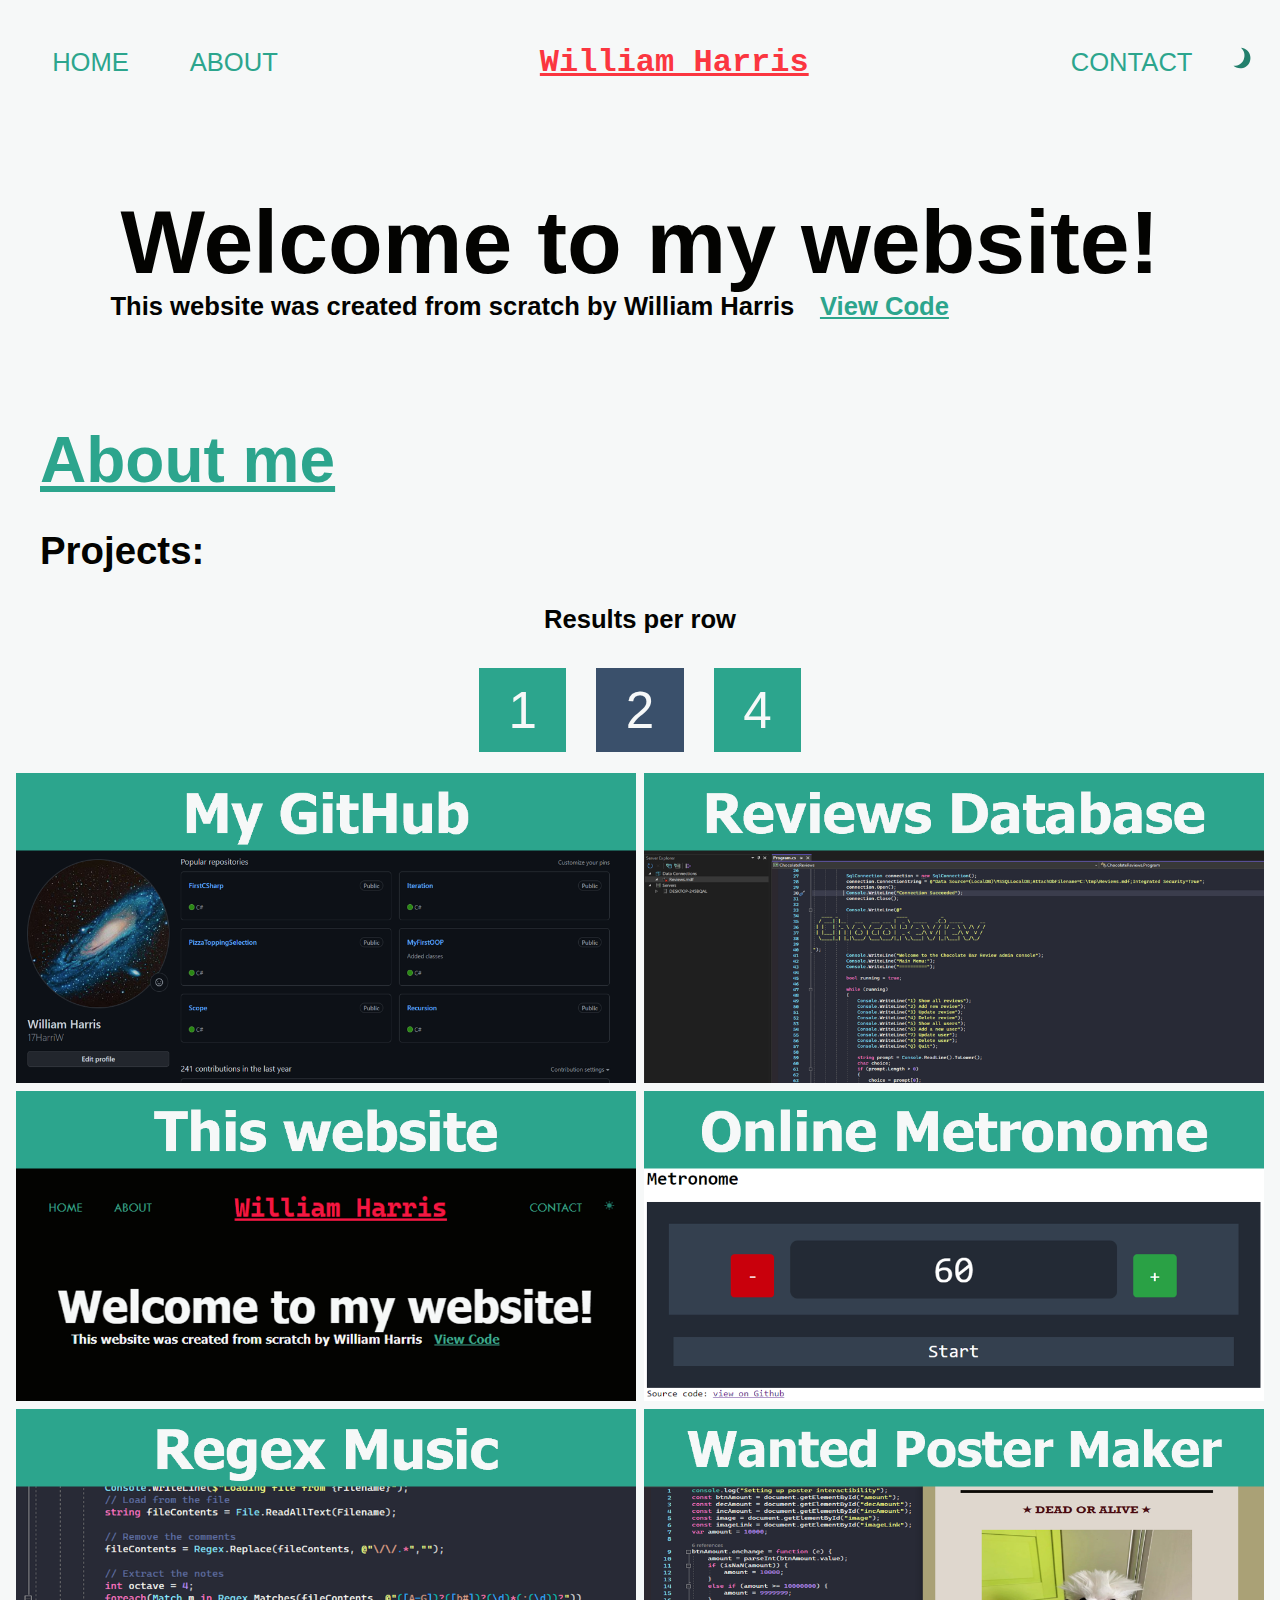
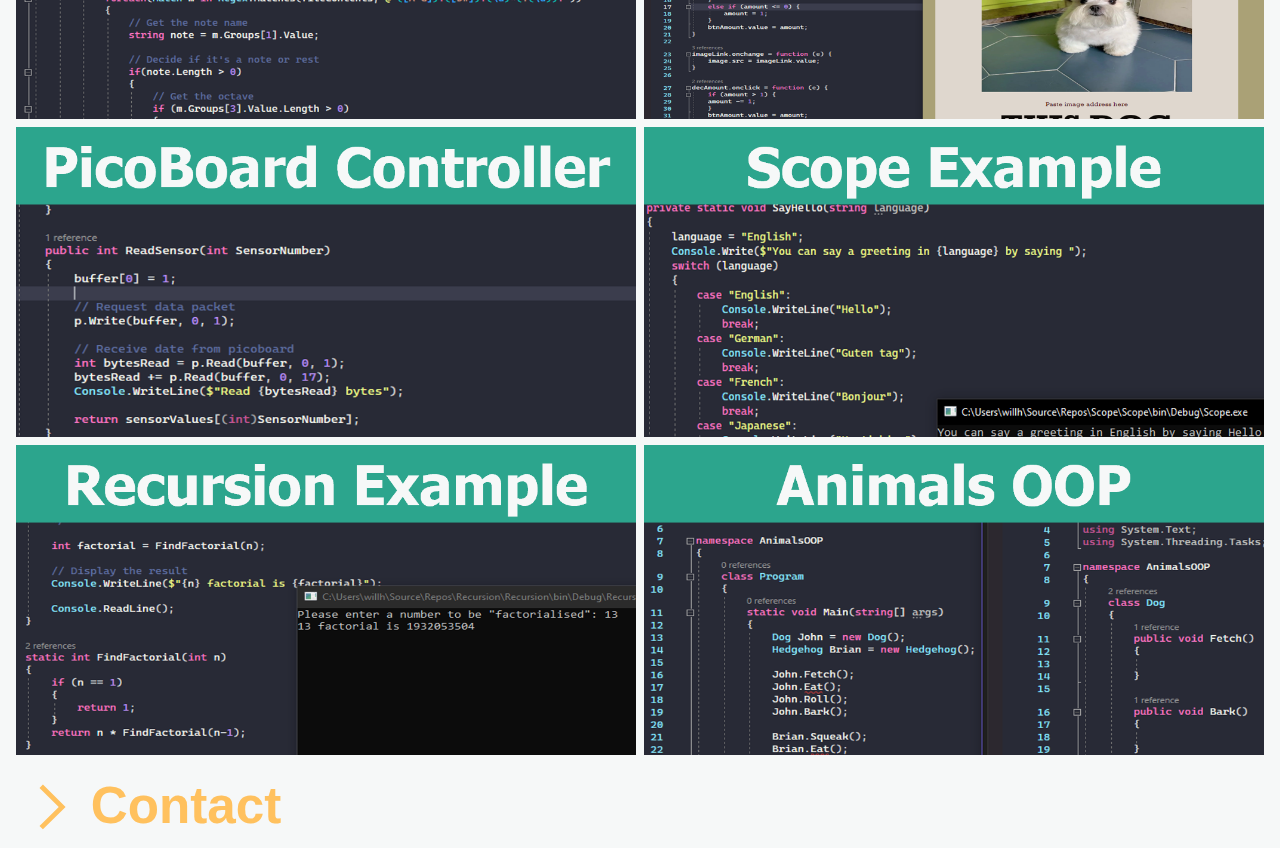
<file: index.html>
﻿<!DOCTYPE html>

<html lang="en" xmlns="http://www.w3.org/1999/xhtml">
<head>
    <meta charset="utf-8" />
    <meta name="viewport" content="width=device-width, initial-scale=1.0">
    <link rel="stylesheet" href="styles.css" />
    <title>William Harris Portfolio</title>
</head>
<body onload="loadDarkMode()">
    <header id="header" class="head">
        <div id="headerInner>
            <div>
                <nav id="leftNav" class="navigation">
                    <a class="navigationItem" href="./index.html">HOME</a>
                    <a class="navigationItem" href="./about.html">ABOUT</a>
                </nav>
            </div>
            <div class="center">
                <h1 id="nameTitle" class="title"><u>William Harris</u></h1>
            </div>
            <div>
                <nav id="rightNav" class="navigation">
                    <a class="navigationItem" href="./contact.html">CONTACT</a>
                    <button onclick="toggleDarkMode()" type="button" id="darkModeBtn">
                        <img src="images/moon.svg" id="darkModeImg" alt="darkMode" />
                    </button>
                </nav>
            </div>
        </div>
    </header>

    <div id="welcome">
        <h2 id="welcomeTitle" class="largeTitle">Welcome to my website!</h2>
        <h3 id="scratchTitle" class="largeTitle">This website was created from scratch by William Harris<a href="https://github.com/17HarriW/17HarriW.github.io" target="_blank" id="codeLink" class="largeTitle hoverLink"><b>View Code</b></a></h3>

    </div>

    <a href="./about.html" id="aboutMeTitle" class="linkTitle"><b>About me</b></a>
    <h2 id="projectsTitle" class="title">Projects:</h2>

    <h2 id="perRowTitle">Results per row</h2>
    <div id="gridBtns">
        <button class="gridBtn" onclick="one()">1</button>
        <button class="gridBtn isActive" onclick="two()">2</button>
        <button class="gridBtn" onclick="four()">4</button>
    </div>
    

    <div class="row">
        <div class="column">
            <a href="https://github.com/17HarriW" target="_blank">
                <img src="images/github.png">
            </a>
            <a href="https://github.com/17HarriW/17HarriW.github.io" target="_blank">
                <img src="images/websiteIcon.png">
            </a>
            <a href="https://github.com/17HarriW/Music" target="_blank">
                <img src="images/musicIcon.png">
            </a>
        </div>
        <div class="column">
            <a href="https://github.com/17HarriW/ChcolateReviews" target="_blank">
                <img src="images/databaseIcon.png">
            </a>
            <a href="https://github.com/17HarriW/Metronome" target="_blank">
                <img src="images/metronomeIcon.png">
            </a>
            <a href="https://github.com/17HarriW/WantedPoster" target="_blank">
                <img src="images/posterIcon.png">
            </a>
        </div>
        <div class="column">
            <a href="https://github.com/17HarriW/PicoBoardController" target="_blank">
                <img src="images/picoboardIcon.png">
            </a>
            <a href="https://github.com/17HarriW/Recursion" target="_blank">
                <img src="images/recursionIcon.png">
            </a>
        </div>
        <div class="column">
            <a href="https://github.com/17HarriW/Scope" target="_blank">
                <img src="images/scopeIcon.png">
            </a>
            <a href="https://github.com/17HarriW/AnimalsOOP" target="_blank">
                <img src="images/animalsIcon.png">
            </a>
        </div>
    </div>

    <div class="collapsibleContainer">
        <button onclick="ContactCollapse()" type="button" class="collapsible">
            <img src="images/expand.svg" class="collapsibleImg" id="contactCollapsibleImg" alt="collapsible" />
            <h2 id="ContactTitle" class="collapsibleTitle">Contact</h2>
        </button>
    </div>
    <div class="content" id="contactContent">
        <div class="formBody">

            <div id="form">
                <h2 class="formHeading">Contact me!</h2>

                <form id="formId" class="formClass" method="POST" action="https://formspree.io/f/moqojvyd">

                    <div class="formGroup">
                        <label for="Name" class="formLabel">Your name</label>
                        <div class="formInputGroup">
                            <input type="text" id="name" name="name" class="formControl" required>
                        </div>
                    </div>

                    <div class="formGroup">
                        <label for="Email" class="formLabel">Your email address</label>
                        <div class="formInputGroup">
                            <input type="email" id="email" name="email" class="formControl" required>
                        </div>
                    </div>

                    <div class="formGroup">
                        <label for="Subject" class="formLabel">Message subject</label>
                        <div class="formInputGroup">
                            <input type="text" id="subject" name="subject" class="formControl" required>
                        </div>
                    </div>

                    <div class="formGroup">
                        <label for="Message" class="formLabel">Your message</label>
                        <div class="formInputGroup">
                            <textarea id="message" name="message" class="formControl" rows="6" maxlength="3000" required></textarea>
                        </div>
                    </div>

                    <div class="formGroup">
                        <button type="submit" id="formBtn" class="formBtn formBtnPrimary formBtnLg formBtnBlock">Send Message</button>
                    </div>

                </form>
            </div>

        </div>
    </div>

    <script src="scripts.js"></script>
</body>
</html>
</file>
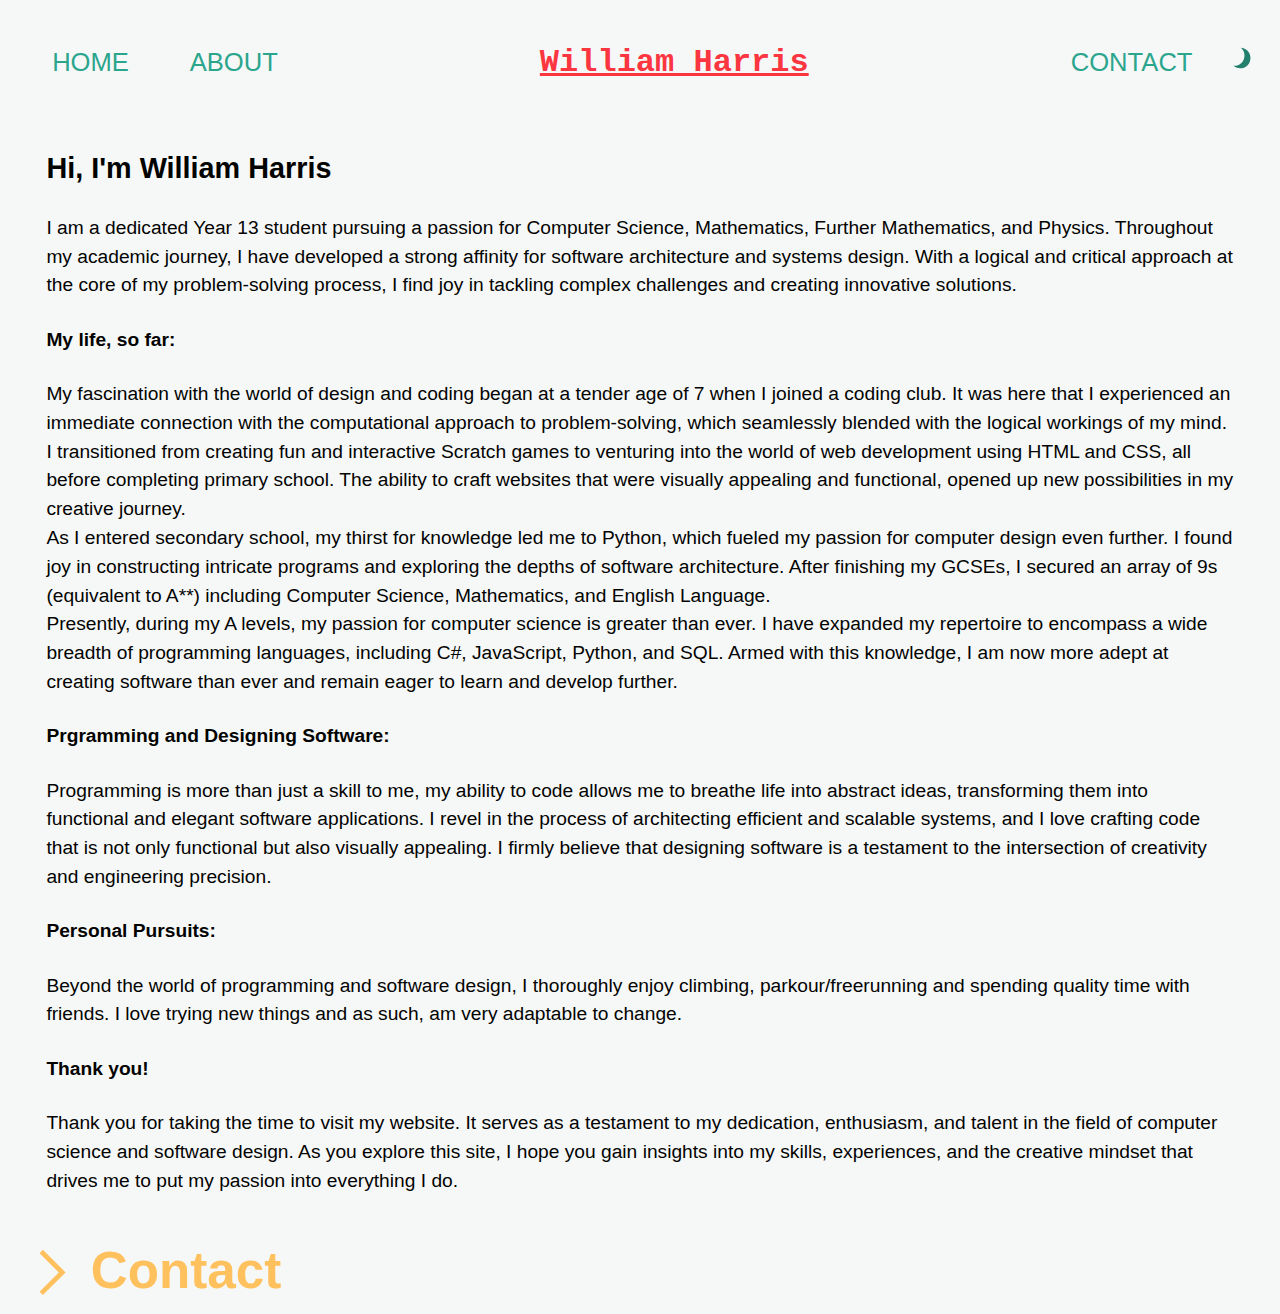
<file: about.html>
﻿<!DOCTYPE html>

<html lang="en" xmlns="http://www.w3.org/1999/xhtml">
<head>
    <meta charset="utf-8" />
    <meta name="viewport" content="width=device-width, initial-scale=1.0">
    <link rel="stylesheet" href="styles.css" />
    <title>About William Harris</title>
</head>
<body onload="loadDarkMode()">
    <header id="header" class="head">
        <div id="headerInner>
            <div>
                <nav id="leftNav" class="navigation">
                    <a class="navigationItem" href="./index.html">HOME</a>
                    <a class="navigationItem" href="./about.html">ABOUT</a>
                </nav>
            </div>
            <div class="center">
                <h1 id="nameTitle" class="title"><u>William Harris</u></h1>
            </div>
            <div>
                <nav id="rightNav" class="navigation">
                    <a class="navigationItem" href="./contact.html">CONTACT</a>
                    <button onclick="toggleDarkMode()" type="button" id="darkModeBtn">
                        <img src="images/moon.svg" id="darkModeImg" alt="darkMode" />
                    </button>
                </nav>
            </div>
        </div>
    </header>

    <div id="about" class="container">
        <h2 id="aboutTitle" class="title">Hi, I'm William Harris</h2>
        <p>
            I am a dedicated Year 13 student pursuing a passion for Computer Science, Mathematics, Further Mathematics,
            and Physics. Throughout my academic journey, I have developed a strong affinity for software architecture and
            systems design. With a logical and critical approach at the core of my problem-solving process, I find joy in
            tackling complex challenges and creating innovative solutions.
        </p>
        <h4>My life, so far:</h4>
        <p>
            My fascination with the world of design and coding began at a tender age of 7 when I joined a coding club.
            It was here that I experienced an immediate connection with the computational approach to problem-solving,
            which seamlessly blended with the logical workings of my mind. I transitioned from creating fun and interactive
            Scratch games to venturing into the world of web development using HTML and CSS, all before completing primary
            school. The ability to craft websites that were visually appealing and functional, opened up new possibilities in
            my creative journey.
            <br />
            As I entered secondary school, my thirst for knowledge led me to Python, which fueled my passion for computer
            design even further. I found joy in constructing intricate programs and exploring the depths of software architecture.
            After finishing my GCSEs, I secured an array of 9s (equivalent to A**) including Computer Science, Mathematics, and
            English Language.
            <br />
            Presently, during my A levels, my passion for computer science is greater than ever. I have expanded my
            repertoire to encompass a wide breadth of programming languages, including C#, JavaScript, Python, and SQL.
            Armed with this knowledge, I am now more adept at creating software than ever and remain eager to learn and develop
            further.
        </p>
        <h4>Prgramming and Designing Software:</h4>
        <p>
            Programming is more than just a skill to me, my ability to code allows me to breathe life into abstract ideas, 
            transforming them into functional and elegant software applications. I revel in the process of architecting efficient
            and scalable systems, and I love crafting code that is not only functional but also visually appealing. I firmly 
            believe that designing software is a testament to the intersection of creativity and engineering precision.
        </p>
        <h4>Personal Pursuits:</h4>
        <p>
            Beyond the world of programming and software design, I thoroughly enjoy climbing, parkour/freerunning and spending
            quality time with friends. I love trying new things and as such, am very adaptable to change.
        </p>
        <h4>Thank you!</h4>
        <p>
            Thank you for taking the time to visit my website. It serves as a testament to my dedication, enthusiasm, and
            talent in the field of computer science and software design. As you explore this site, I hope you gain insights
            into my skills, experiences, and the creative mindset that drives me to put my passion into everything I do.
        </p>
    </div>

    <div class="collapsibleContainer">
        <button onclick="ContactCollapse()" type="button" class="collapsible">
            <img src="images/expand.svg" class="collapsibleImg" id="contactCollapsibleImg" alt="collapsible" />
            <h2 id="ContactTitle" class="collapsibleTitle">Contact</h2>
        </button>
    </div>
    <div class="content" id="contactContent">
        <div class="formBody">

            <div id="form">
                <h2 class="formHeading">Contact me!</h2>

                <form id="formId" class="formClass" method="POST" action="https://formspree.io/f/moqojvyd">

                    <div class="formGroup">
                        <label for="Name" class="formLabel">Your name</label>
                        <div class="formInputGroup">
                            <input type="text" id="name" name="name" class="formControl" required>
                        </div>
                    </div>

                    <div class="formGroup">
                        <label for="Email" class="formLabel">Your email address</label>
                        <div class="formInputGroup">
                            <input type="email" id="email" name="email" class="formControl" required>
                        </div>
                    </div>

                    <div class="formGroup">
                        <label for="Subject" class="formLabel">Message subject</label>
                        <div class="formInputGroup">
                            <input type="text" id="subject" name="subject" class="formControl" required>
                        </div>
                    </div>

                    <div class="formGroup">
                        <label for="Message" class="formLabel">Your message</label>
                        <div class="formInputGroup">
                            <textarea id="message" name="message" class="formControl" rows="6" maxlength="3000" required></textarea>
                        </div>
                    </div>

                    <div class="formGroup">
                        <button type="submit" id="formBtn" class="formBtn formBtnPrimary formBtnLg formBtnBlock">Send Message</button>
                    </div>

                </form>
            </div>

        </div>
    </div>

    <script src="scripts.js"></script>
</body>
</html>
</file>
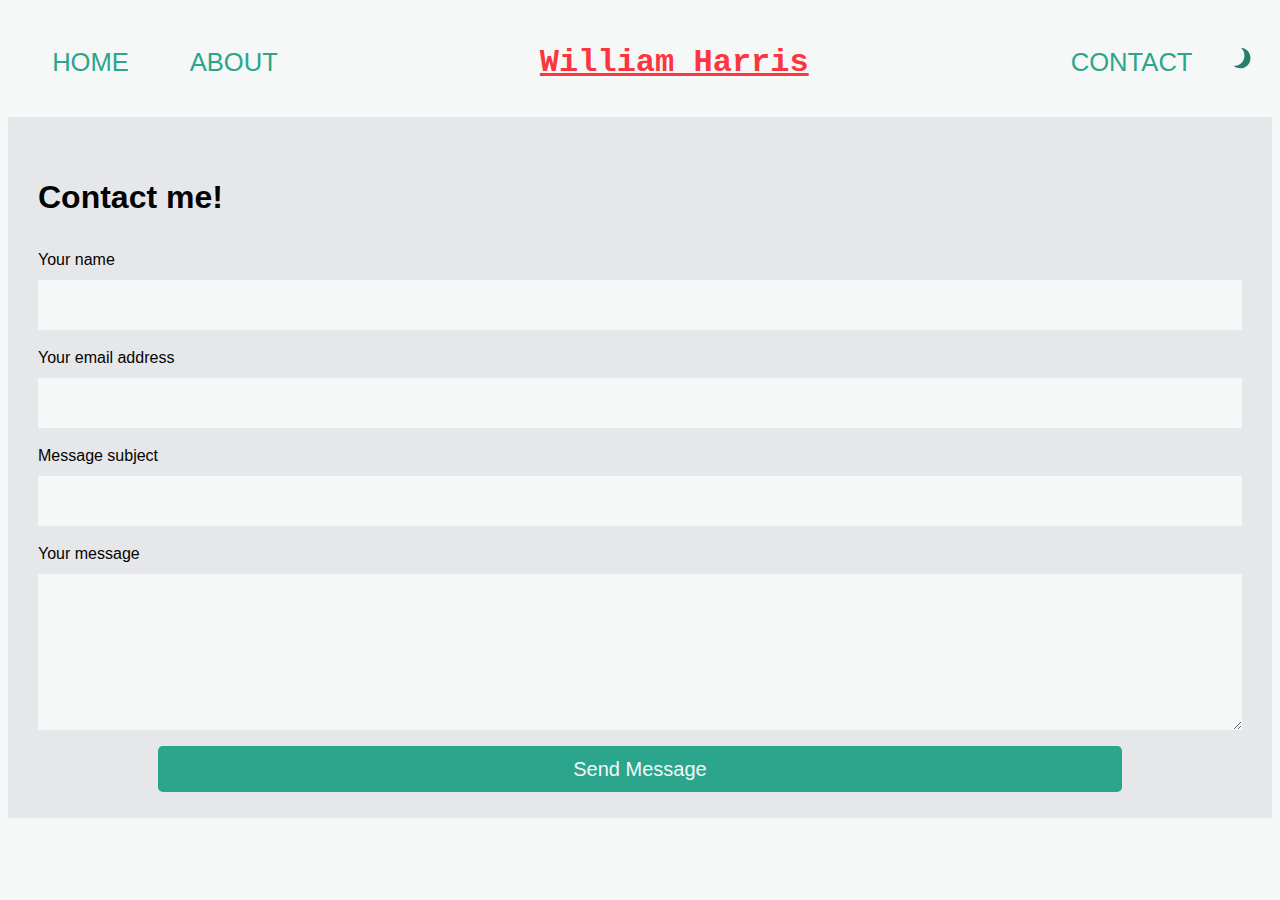
<file: contact.html>
﻿<!DOCTYPE html>

<html lang="en" xmlns="http://www.w3.org/1999/xhtml">
<head>
    <meta charset="utf-8" />
    <meta name="viewport" content="width=device-width, initial-scale=1.0">
    <link rel="stylesheet" href="styles.css" />
    <title>Contact William Harris</title>
</head>
<body onload="loadDarkMode()">
    <header id="header" class="head">
        <div id="headerInner>
            <div>
                <nav id="leftNav" class="navigation">
                    <a class="navigationItem" href="./index.html">HOME</a>
                    <a class="navigationItem" href="./about.html">ABOUT</a>
                </nav>
            </div>
            <div class="center">
                <h1 id="nameTitle" class="title"><u>William Harris</u></h1>
            </div>
            <div>
                <nav id="rightNav" class="navigation">
                    <a class="navigationItem" href="./contact.html">CONTACT</a>
                    <button onclick="toggleDarkMode()" type="button" id="darkModeBtn">
                        <img src="images/moon.svg" id="darkModeImg" alt="darkMode" />
                    </button>
                </nav>
            </div>
        </div>
    </header>

    <div class="formBody">

        <div id="form">
            <h2 class="formHeading">Contact me!</h2>

            <form id="formId" class="formClass" method="POST" action="https://formspree.io/f/moqojvyd">

                <div class="formGroup">
                    <label for="Name" class="formLabel">Your name</label>
                    <div class="formInputGroup">
                        <input type="text" id="name" name="name" class="formControl" required>
                    </div>
                </div>

                <div class="formGroup">
                    <label for="Email" class="formLabel">Your email address</label>
                    <div class="formInputGroup">
                        <input type="email" id="email" name="email" class="formControl" required>
                    </div>
                </div>

                <div class="formGroup">
                    <label for="Subject" class="formLabel">Message subject</label>
                    <div class="formInputGroup">
                        <input type="text" id="subject" name="subject" class="formControl" required>
                    </div>
                </div>

                <div class="formGroup">
                    <label for="Message" class="formLabel">Your message</label>
                    <div class="formInputGroup">
                        <textarea id="message" name="message" class="formControl" rows="6" maxlength="3000" required></textarea>
                    </div>
                </div>

                <div class="formGroup">
                    <button type="submit" id="formBtn" class="formBtn formBtnPrimary formBtnLg formBtnBlock">Send Message</button>
                </div>

            </form>
        </div>

    </div>

    <script src="scripts.js"></script>
</body>
</html>
</file>
<file: styles.css>
﻿:root {
    --main-bg-color: #030301;
    --alt-bg-color: #0e1012;
    --light-bg-color: #e6e7eb;
    --main-text-color: #F6F8F8;
    --accent-1-color: #FB3640;
    --accent-2-color: #FFC15E;
    --accent-3-color: #5FAD56;
    --accent-4-color: #2CA58D;
    --accent-5-color: #3A506B;
    --accent-6-color: #331832;
    --main-font-family: "Tw Cen MT", "Trebuchet MS", Helvetica, sans-serif;
    --alt-font-family: Tahoma, Verdana, sans-serif;
    --title-font-family: "Cascadia Code", Courier New, Courier, monospace;
}

body {
    background-color: var(--main-text-color);
    color: var(--main-bg-color);
    font-family: var(--main-font-family);
}

.darkModeBody {
    background-color: var(--main-bg-color);
    color: var(--main-text-color);
}

#header {
    display: flex;
    position: sticky;
    z-index: 10;
    top: 0;
    background-color: inherit;
}

.navigation {
    padding: 1em;
}

.center {
    margin: auto;
}

.navigationItem {
    border-style: none;
    margin: 0.2em;
    margin-left: 1em;
    margin-right: 1em;
    padding: 0.1em;
    text-decoration: none;
    line-height: 3em;
    color: var(--accent-4-color);
}

@media only screen and (min-width: 720px) and (orientation: landscape){
    .navigationItem {
        font-size: 2vw;
    }

    #nameTitle {
        font-size: 2.5vw;
    }
}

@media only screen and (min-width: 720px){
    #darkModeBtn {
        height: 2vw;
        width: 2vw;
    }

    #darkModeImg {
        height: 2vw;
        width: 2vw;
    }
}

@media only screen and (max-width: 719px) {
    .navigationItem {
        font-size: large;
    }
    #nameTitle {
        font-size: x-large;
    }
    #darkModeBtn {
        height: 2rem;
        width: 2rem;
    }
    #darkModeImg {
        height: 2rem;
        width: 2rem;
    }
}

.navigationItem:hover {
    color: var(--accent-5-color);
}

#nameTitle {
    color: var(--accent-1-color);
    font-family: var(--title-font-family);
}

#darkModeBtn {
    background-color: transparent;
    border: none;
    margin: 0.2em;
    padding: 0.1em;
}

#darkModeImg {
    cursor: pointer;
    filter: invert(57%) sepia(50%) saturate(525%) hue-rotate(118deg) brightness(86%) contrast(93%);
}

#darkModeImg:hover {
    filter: invert(27%) sepia(25%) saturate(823%) hue-rotate(173deg) brightness(43%) contrast(86%);
}

.collapsible {
    border: none;
    width: 3em;
    height: 3em;
    background-color: transparent;
    float: left;
    padding-top: 1em;
}

.collapsible:hover {
    filter: invert(100%) sepia(26%) saturate(5776%) hue-rotate(180deg) brightness(100%) contrast(106%);
}

.collapsibleImg {
    width: 6vw;
    height: 6vw;
    cursor: pointer;
}

.collapsibleTitle {
    color: var(--accent-2-color);
    cursor: pointer;
    padding-left: 1em;
    font-size: 4vw;
    position: relative;
    bottom: 9vw;
    left: 2vw;
}

.collapsibleContainer {
    display: flex;
}

.content {
    display: none;
    position: relative;
    top: 10vw;
}

.collapsed {
    display: block;
    font-size: 1.2rem;
    font-weight: 400;
    line-height: 1.5;
    color: inherit;
    font-family: var(--alt-font-family);
    padding: 0.375rem 0.75rem;
}

#form {
    display: block;
}

.formBody {
    margin: 0;
    font-family: var(--alt-font-family);
    font-size: 1rem;
    font-weight: 400;
    line-height: 1.5;
    color: inherit;
    text-align: left;
    background-color: var(--light-bg-color);
    padding: 30px;
    padding-bottom: 10px;
    border: none;
    max-width: 100%;
}

.formHeading {
    font-family: var(--main-font-family);
    font-size: 2rem;
}

.formBodyDark {
    background-color: var(--alt-bg-color);
}

.formGroup {
    margin-bottom: 1rem;
}

.formInputGroup {
    position: relative;
    display: -ms-flexbox;
    display: flex;
    -ms-flex-wrap: wrap;
    flex-wrap: wrap;
    -ms-flex-align: stretch;
    align-items: stretch;
    width: 100%;
}

.formControl {
    display: block;
    width: 100%;
    height: calc(1.5em + 0.75rem + 2px);
    padding: 0.375rem 0.75rem;
    font-size: 1rem;
    font-weight: 400;
    line-height: 1.5;
    color: inherit;
    background-color: var(--main-text-color);
    background-clip: padding-box;
    border: none;
    outline: none;
    transition: border-color 0.15s ease-in-out, box-shadow 0.15s ease-in-out;
}

.formControlDark {
    background-color: var(--main-bg-color);
}

.formControl:focus {
    border: 1px solid #313131;
}

select.formControl[size], select.formControl[multiple] {
    height: auto;
}

textarea.formControl {
    font-family: var(--alt-font-family);
    height: auto;
}

label.formLabel {
    display: inline-block;
    margin-bottom: 0.5rem;
}

.formBtn {
    display: inline-block;
    font-weight: 400;
    color: #212529;
    text-align: center;
    vertical-align: middle;
    cursor: pointer;
    -webkit-user-select: none;
    -moz-user-select: none;
    -ms-user-select: none;
    user-select: none;
    background-color: transparent;
    border: none;
    padding: 0.375rem 0.75rem;
    font-size: 1rem;
    line-height: 1.5;
    transition: color 0.15s ease-in-out, background-color 0.15s ease-in-out, border-color 0.15s ease-in-out, box-shadow 0.15s ease-in-out;
}

@media (prefers-reduced-motion: reduce) {
    .formBtn {
        transition: none;
    }
}

.formBtn:hover {
    color: #212529;
    text-decoration: none;
}

.formBtn:focus, .formBtn.focus {
    outline: 0;
    box-shadow: 0 0 0 0.2rem #28374b;
}

.formBtnPrimary {
    color: var(--main-text-color);
    background-color: var(--accent-4-color);
}

.formBtnPrimary:hover {
    color: var(--main-text-color);
    background-color: var(--accent-5-color);
}

.formBtnPrimary:focus, .formBtnPrimary.focus {
    color: var(--main-text-color);
    background-color: var(--accent-5-color);
}

.formBtnLg, .formBtnLg > .formBtn {
    padding: 0.5rem 1rem;
    font-size: 1.25rem;
    line-height: 1.5;
    border-radius: 0.3rem;
}

.formBtnBlock {
    display: block;
    margin: auto;
    width: 80%;
}

.formBtnBlock + .formBtnBlock {
    margin-top: 0.5rem;
}

input[type="submit"].formBtnBlock, input[type="reset"].formBtnBlock, input[type="button"].formBtnBlock {
    width: 80%;
}

#about {
    display: block;
    font-size: 1.2em;
    font-weight: 400;
    line-height: 1.5;
    color: inherit;
    font-family: var(--alt-font-family);
    padding: 0.375rem 0.75rem;
    padding-left: 3vw;
    padding-right: 3vw;
}

#welcomeTitle {
    font-size: 7vw;
    font-family: var(--alt-font-family);
    text-align: center;
}

.bgTitle {
    color: var(--light-bg-color);
}

.bgTitleDark {
    color: var(--alt-bg-color);
}

#scratchTitle {
    font-size: 2vw;
    font-family: var(--alt-font-family);
    text-align: left;
    padding-left: 8vw;
    position: relative;
    bottom: 3em;
}

#codeLink {
    font-size: 2vw;
    font-family: var(--alt-font-family);
    text-align: left;
    padding-left: 8vw;
    position: relative;
    right: 6vw;
    color: var(--accent-4-color);
}

#codeLink:hover {
    color: var(--accent-5-color);
}

.hoverLink {
    color: var(--accent-4-color);
}

.hoverLink:hover {
    color: var(--accent-5-color);
}

.linkTitle {
    color: var(--accent-4-color);
    font-size: 3em;
    padding-left: 2rem;
}

#aboutMeTitle {
    font-size: 5vw;
}

#aboutMeTitle:hover {
    color: var(--accent-5-color);
}

#projectsTitle {
    font-size: 3vw;
    font-family: var(--alt-font-family);
    padding-left: 2rem;
}

.row {
    display: flex;
    flex-wrap: wrap;
    padding: 0 4px;
}

.column {
    flex: 48%;
    padding: 0 4px;
}

.column img {
    margin-top: 8px;
    vertical-align: middle;
    width: 100%;
    aspect-ratio: 2 / 1;
}
.gridBtn {
    border: none;
    outline: none;
    padding: 1vw 2.3vw;
    background-color: var(--accent-4-color);
    cursor: pointer;
    font-size: 4vw;
    margin: 1vw;
    color: var(--main-text-color);
}

.gridBtn:hover {
    background-color: var(--accent-5-color);
}

.isActive {
    background-color: var(--accent-5-color);
}

#gridBtns {
    text-align: center;
}

#perRowTitle{
    text-align: center;
    font-family: var(--alt-font-family);
    font-size: 2vw;
}
</file>
